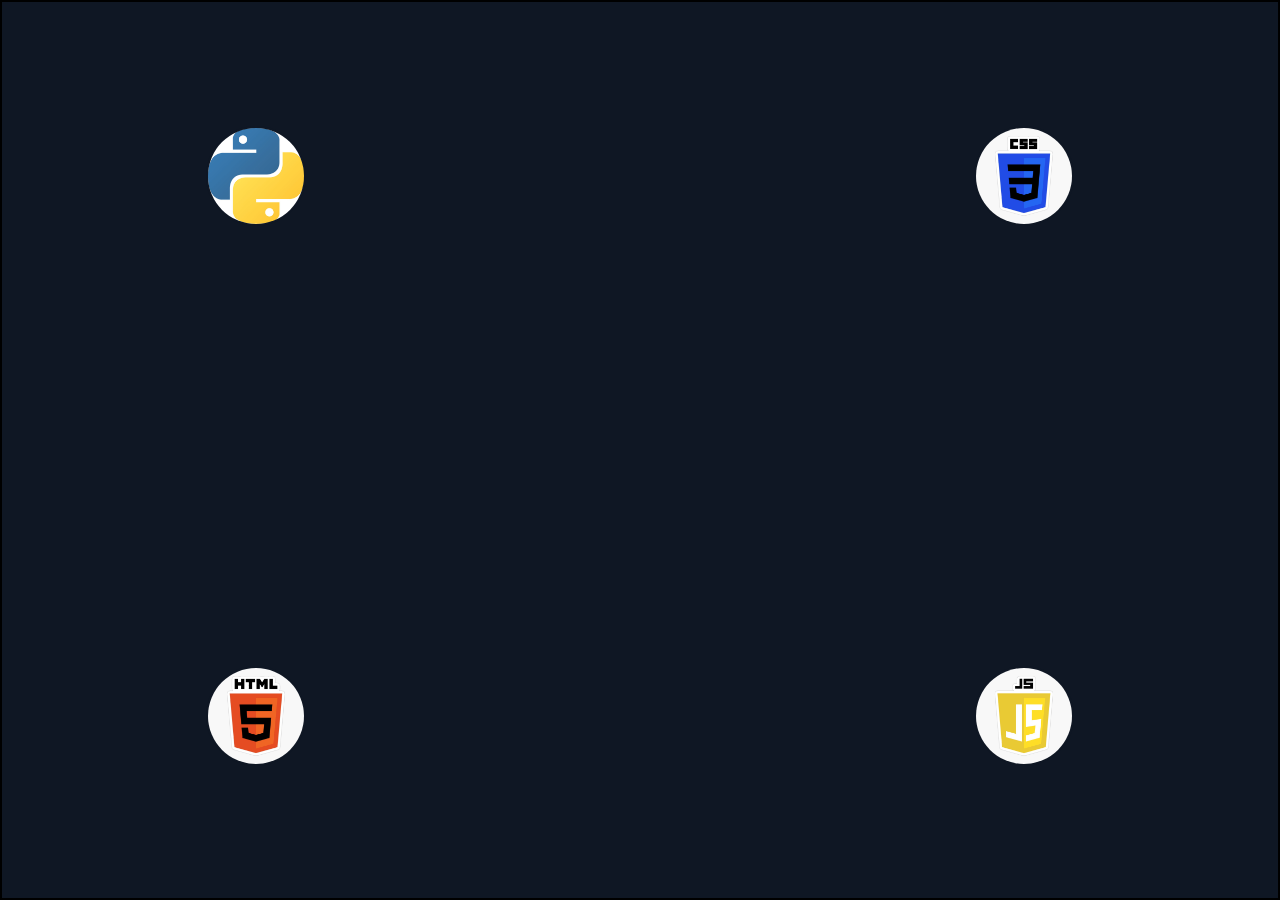
<file: index.html>
<!DOCTYPE html>
<html lang="en">

<head>
  <title>Music List - inialiyaar</title>
  <meta charset="UTF-8">
  <meta name="theme-color" content="rgb(17, 24, 49)">
  <meta name="author" content="inialiyaar">
  <meta name="creator" content="aliyaar">
  <meta name="publisher" content="inialiyaar">
  <meta name="robots" content="index, follow">
  <meta property="og:type" content="website">
  <meta property="og:url" content="https://inialiyaar.github.io">
  <meta property="og:title" content="Home - inialiyaar">
  <meta property="og:description" content="I build projects, share code, write what I learn, and post the things that inspire me — from development to music and anime.">
  <meta property="og:image" content="https://inialiyaar.github.io/assets/inialiyaar.jpg">
  <meta name="google-site-verification" content="9Wd714i_bEQU4qhKzgaifxafg4K5-lysqhArPd0F1kw" />
  <meta name="viewport" content="width=device-width, initial-scale=1">
  <meta name="description" content="I build projects, share code, write what I learn, and post the things that inspire me — from development to music and anime.">
  <meta name="keywords" content="blog, inialiyaar, inialiyaar's blog, Portfolio">
  <link rel="stylesheet" href="/css/style.css">
  <link rel="icon" type="image/x-icon/" href="favicon/favicon.ico" />
  <link rel="shortcut icon" type="image/x-icon/" href="favicon/favicon.ico" />
</head>

<body>
  <div id="loader">
    <div class="center">
      <div class="python-icon">
        <img src="assets/icons/python.jpg" alt="python-icon">
      </div>
      <div class="css-icon">
        <img src="assets/icons/css.jpg" alt="css-icon">
      </div>
      <div class="html-icon">
        <img src="assets/icons/html.jpg" alt="html-icon">
      </div>
      <div class="js-icon">
        <img src="assets/icons/javascript.jpg" alt="js-icon">
      </div>
      <div class="music-icon">
        <img src="assets/icons/music-icon.jpg" alt="music-icon">
      </div>
      <div class="anime-icon">
        <img src="assets/icons/anime-icon.jpg" alt="anime-icon">
      </div>
      <div class="inialiyaar-icon">
        <img src="assets/inialiyaar.jpg" alt="inialiyaar-icon">
      </div>
    </div>
  </div>
  
  <div id="home" hidden>
    <header>
      <nav>
        <div>
          <button type="button" class="home-menu" id="menu-bar"><img src="/assets/icons/bar.svg" alt="bars"></button> 
        </div>
        <div id="sideMenu">
          <button id="close-side-menu" type="button">X</button> 
          <h3>inialiyaar</h3>
          <a href="/MyBlogs/">My Blogs</a> 
          <a href="/MyAnime/">My Anime List</a> 
          <a href="/MyMusic/">My Music List</a>
        </div>
      </nav>
      <section class="hero-pannel hover">
        <img class="inialiyaar-icon" src="assets/inialiyaar.jpg" alt="inialiyaar">
        <div class="info">
          <h1>inialiyaar</h1>
          <p class="description">I build projects, share code, write what I learn, and post the things that inspire me — from development to music and anime.</p>
        </div>
      </section>
    </header>
    <main>
      <section>
        <div class="info hover">
          <img class="AlishanImage" src="assets/alishan.jpg" alt="Md. Sheikh Alishan">
          <div>
            <h3>Student</h3>
            <h3>Programmer</h3>
          </div>
          <h2>Md. Sheikh Alishan</h2>
          <p>A mind that travels deeper than the code I write.</p>
        </div>
      </section>
      <section>
        <div class="content">
          <a href="/MyBlogs/">
            <div class="blog hover">
              <h2>My Blogs</h2> 
              <p>Go to blog page.</p>
            </div>    
          </a>
          <a href="/MyAnime/">
            <div class="animelist hover">
              <h2>My Anime List</h2>
              <p>Go to Anime List page.</p> 
            </div>
          </a>
          <a href="/MyMusic/">
            <div class="musiclist hover">
  
              <h2>My Music List</h2>
              <p>Go to Music list page.</p>
            </div>
          </a>
        </div>
      </section>
    </main>
    <footer class="homeFooter">
      <h3>Contact us on</h3>
      <div class="footerbox hover">
        <div>
          <div>
            <a href="https://www.youtube.com/@inialiyaar">
              <img src="/assets/icons/youtube.svg" alt="Youtube">
              <span>Youtube</span>
            </a>
          </div>
          <div>
            <a href="https://t.me/inialiyaar">
              <img src="/assets/icons/telegram.svg" alt="telegram">
              <span>Telegram</span>
            </a>
          </div>
        </div>  
        <div>
          <div>
            <a href="https://www.instagram.com/inialiyaar?igsh=OThkdDJ3MDUzZXR6">
              <img src="/assets/icons/instagram.svg" alt="Instagram">
              <span>Instagram</span>
            </a>
          </div>
          <div>
            <a href="https://github.com/inialiyaar">
              <img src="assets/icons/github.svg" alt="github">
              <span>Github</span>
            </a>
          </div>
        </div>
      </div>
    </footer>
  </div>
  <script src="/js/script.js"></script>
</body>

</html>
</file>
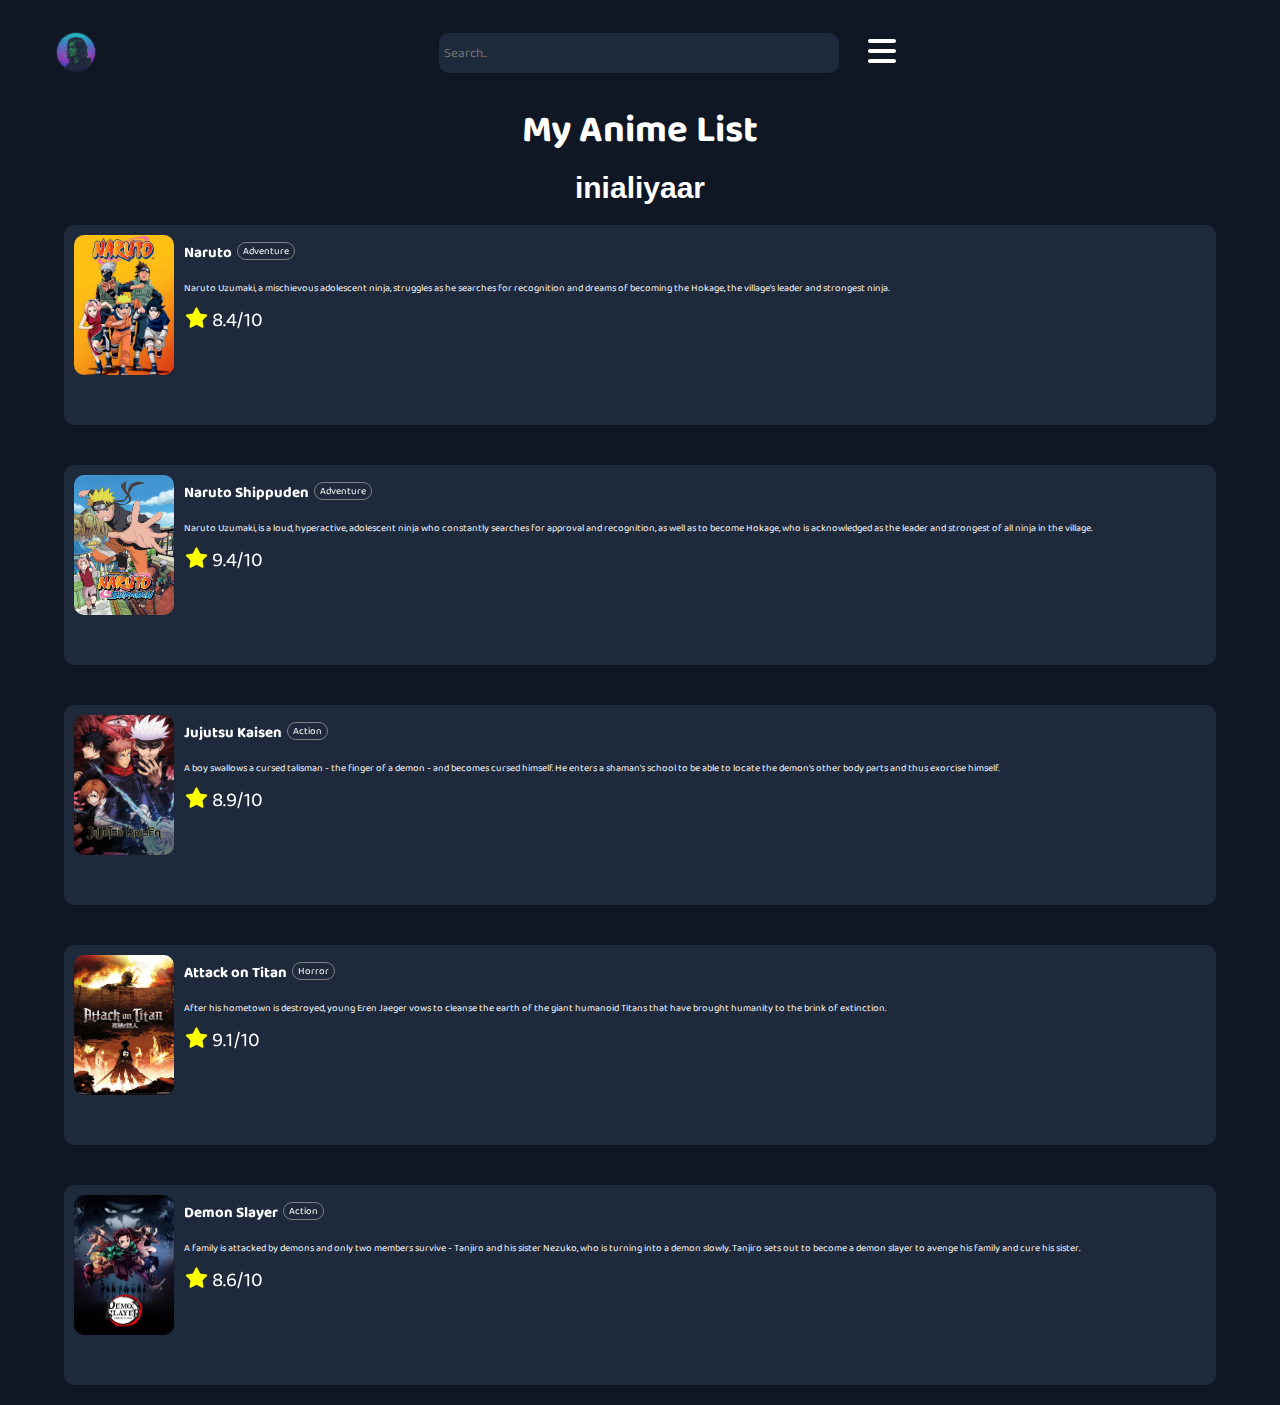
<file: MyAnime/index.html>
<!DOCTYPE html>
<html lang="en">
<head>
	  <title>Anime List - inialiyaar</title>
  <meta charset="UTF-8">
  <meta name="theme-color" content="rgb(17, 24, 49)">
  <meta name="author" content="inialiyaar">
  <meta name="creator" content="aliyaar">
  <meta name="publisher" content="inialiyaar">
  <meta name="robots" content="index, follow">
  <meta property="og:type" content="website">
  <meta property="og:url" content="https://inialiyaar.github.io/MyAnime">
  <meta property="og:title" content="My Anime List - inialiyaar">
  <meta property="og:description" content="My Personal Anime List Reviews">
  <meta property="og:image" content="https://inialiyaar.github.io/assets/inialiyaar.jpg">
  <meta name="viewport" content="width=device-width, initial-scale=1">
  <meta name="description" content="My Personal Anime List Reviews">
  <meta name="keywords" content="blog, inialiyaar, inialiyaar's blog, Portfolio">
  <link rel="stylesheet" href="../css/style.css">
  <link rel="icon" type="image/x-icon/" href="favicon/favicon.ico" />
  <link rel="shortcut icon" type="image/x-icon/" href="favicon/favicon.ico" />
</head>
<body>
  <header>
    <nav>
      <div>
        <a href="..">
          <img class="nav-logo" src="../assets/inialiyaar.jpg" alt="inialiyaar">
        </a>
        <input type="search" placeholder="Search.." name="searchbar" id="search-input">
        <button type="button" class="menu-bar" id="menu-bar"><img src="/assets/icons/bar.svg" alt="bars"></button> 
      </div>
    </nav>
    <h1 class="hover">My Anime List</h1>
    <h2>inialiyaar</h2>
  </header>
  <main>
    <div class="anime">
      <div class="naruto hover">
        <img src="assets/naruto.jpg" alt="Naruto">
        <div class="info">
          <h3>Naruto</h3> 
          <span class="capsule">Adventure</span> 
          <p>Naruto Uzumaki, a mischievous adolescent ninja, struggles as he searches for recognition and dreams of becoming the Hokage, the village's leader and strongest ninja.</p>
          <img src="../assets/icons/star.svg" alt="star">
          <span class="rate">8.4/10</span>
        </div>
      </div>
      <div class="naruto-shippuden hover">
        <img src="assets/naruto-shippuden.jpg" alt="Naruto-Shippuden">
        <div class="info">
          <h3>Naruto Shippuden</h3> 
          <span class="capsule">Adventure</span> 
          <p>Naruto Uzumaki, is a loud, hyperactive, adolescent ninja who constantly searches for approval and recognition, as well as to become Hokage, who is acknowledged as the leader and strongest of all ninja in the village.</p>
          <img src="../assets/icons/star.svg" alt="star">
          <span class="rate">9.4/10</span>
        </div>
      </div>
      <div class="jujutsu-kaisen hover">
        <img src="assets/jujutsu-kaisen.jpg" alt="Jujutsu-Kaisen">
        <div class="info">
          <h3>Jujutsu Kaisen</h3> 
          <span class="capsule">Action</span> 
          <p>A boy swallows a cursed talisman - the finger of a demon - and becomes cursed himself. He enters a shaman's school to be able to locate the demon's other body parts and thus exorcise himself.</p>
          <img src="../assets/icons/star.svg" alt="star">
          <span class="rate">8.9/10</span>
        </div>
      </div>
      <div class="hover">
        <img src="assets/attack-on-titan.jpg" alt="attack-on-titan">
        <div class="info">
          <h3>Attack on Titan</h3> 
          <span class="capsule">Horror</span> 
          <p>After his hometown is destroyed, young Eren Jaeger vows to cleanse the earth of the giant humanoid Titans that have brought humanity to the brink of extinction.</p>
          <img src="../assets/icons/star.svg" alt="star">
          <span class="rate">9.1/10</span>
        </div>
      </div>
      <div class="hover">
        <img src="assets/demon-slayer.jpg" alt="demon-slayer">
        <div class="info">
          <h3>Demon Slayer</h3> 
          <span class="capsule">Action</span> 
          <p>A family is attacked by demons and only two members survive - Tanjiro and his sister Nezuko, who is turning into a demon slowly. Tanjiro sets out to become a demon slayer to avenge his family and cure his sister.</p>
          <img src="../assets/icons/star.svg" alt="star">
          <span class="rate">8.6/10</span>
        </div>
      </div>
    </div>
  </main>
  <div id="sideMenu">
    <button id="close-side-menu" type="button">X</button> 
    <h3>inialiyaar</h3> 
    
    <a href="/"><img src="/assets/icons/home.svg" alt="Home">Home</a> 
    <a href="/MyBlogs/"><img src="/assets/icons/blog.svg" alt="blog">My Blogs</a> 
    <a href="/MyAnime/"><img src="/assets/icons/tv.svg" alt="tv">My Anime List</a> 
    <a href="/MyMusic/"><img src="/assets/icons/music.svg" alt="music">My Music List</a>
    <hr>
  </div>
  <script src="../js/script.js"></script>
</body>
</html>
</file>
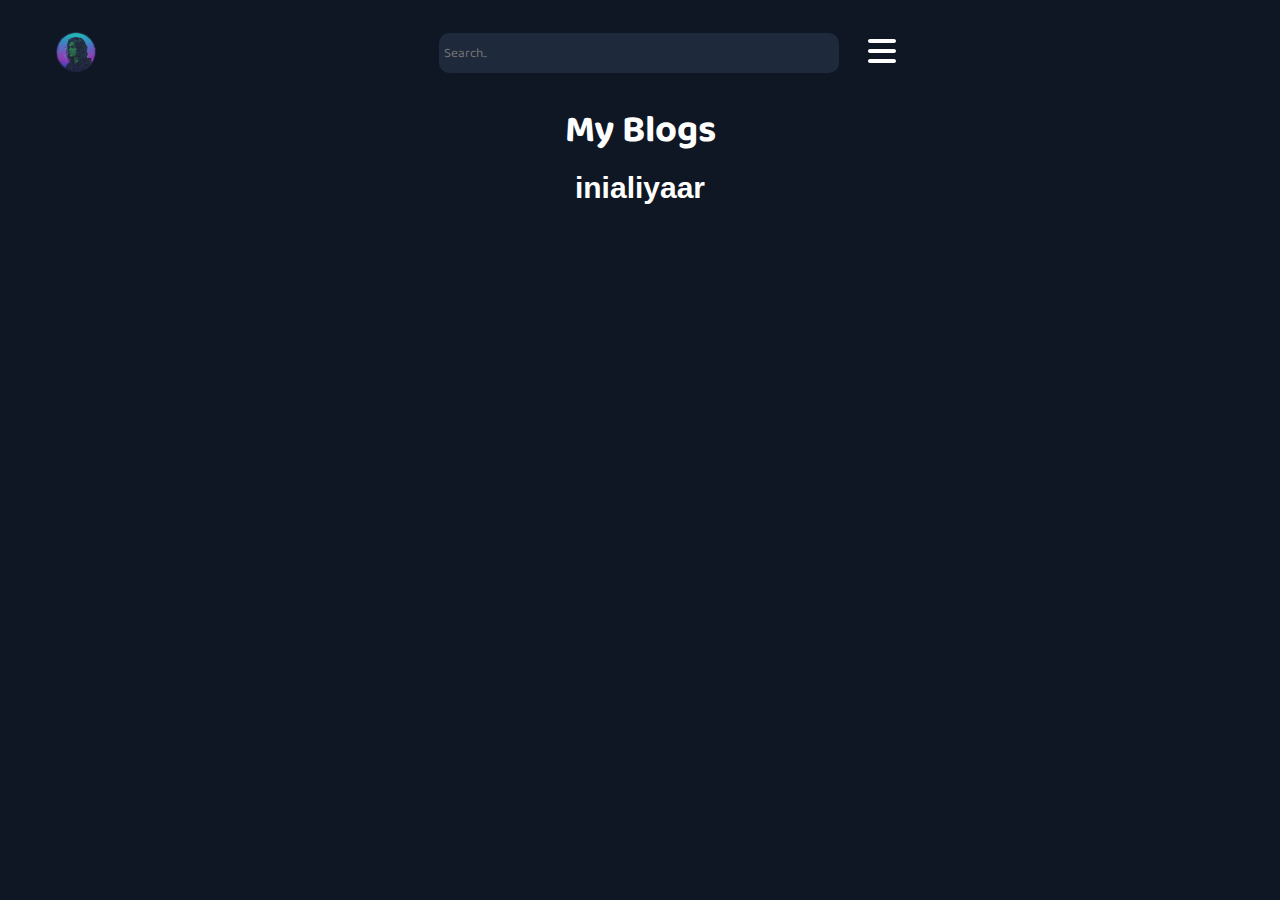
<file: MyBlogs/index.html>
<!DOCTYPE html>
<html lang="en">
<head>
	  <title>Blogs - inialiyaar</title>
  <meta charset="UTF-8">
  <meta name="theme-color" content="rgb(17, 24, 49)">
  <meta name="author" content="inialiyaar">
  <meta name="creator" content="aliyaar">
  <meta name="publisher" content="inialiyaar">
  <meta name="robots" content="index, follow">
  <meta property="og:type" content="website">
  <meta property="og:url" content="https://inialiyaar.github.io/MyBlogs">
  <meta property="og:title" content="My Blogs - inialiyaar">
  <meta property="og:description" content="My Personal Blogs">
  <meta property="og:image" content="https://inialiyaar.github.io/assets/inialiyaar.jpg">
  <meta name="viewport" content="width=device-width, initial-scale=1">
  <meta name="description" content="My Personal Blogs">
  <meta name="keywords" content="blog, inialiyaar, inialiyaar's blog, Portfolio">
  <link rel="stylesheet" href="/css/style.css">
  <link rel="icon" type="image/x-icon/" href="favicon/favicon.ico" />
  <link rel="shortcut icon" type="image/x-icon/" href="favicon/favicon.ico" />
</head>
<body>
	<header>
    <nav>
      <div>
        <a href="..">
          <img class="nav-logo" src="../assets/inialiyaar.jpg" alt="inialiyaar">
        </a>
        <input type="search" placeholder="Search.." name="searchbar" id="search-input">
        <button type="button" class="menu-bar" id="menu-bar"><img src="/assets/icons/bar.svg" alt="bars"></button> 
      </div>
    </nav>
    <h1 class="hover">My Blogs</h1>
    <h2>inialiyaar</h2> 
  </header>
  <div id="sideMenu">
    <button id="close-side-menu" type="button">X</button> 
    <h3>inialiyaar</h3> 
    
    <a href="/"><img src="/assets/icons/home.svg" alt="Home">Home</a> 
    <a href="/MyBlogs/"><img src="/assets/icons/blog.svg" alt="blog">My Blogs</a> 
    <a href="/MyAnime/"><img src="/assets/icons/tv.svg" alt="tv">My Anime List</a> 
    <a href="/MyMusic/"><img src="/assets/icons/music.svg" alt="music">My Music List</a>
    <hr>
  </div>
  <script src="../js/script.js"></script>
</body>
</html>
</file>
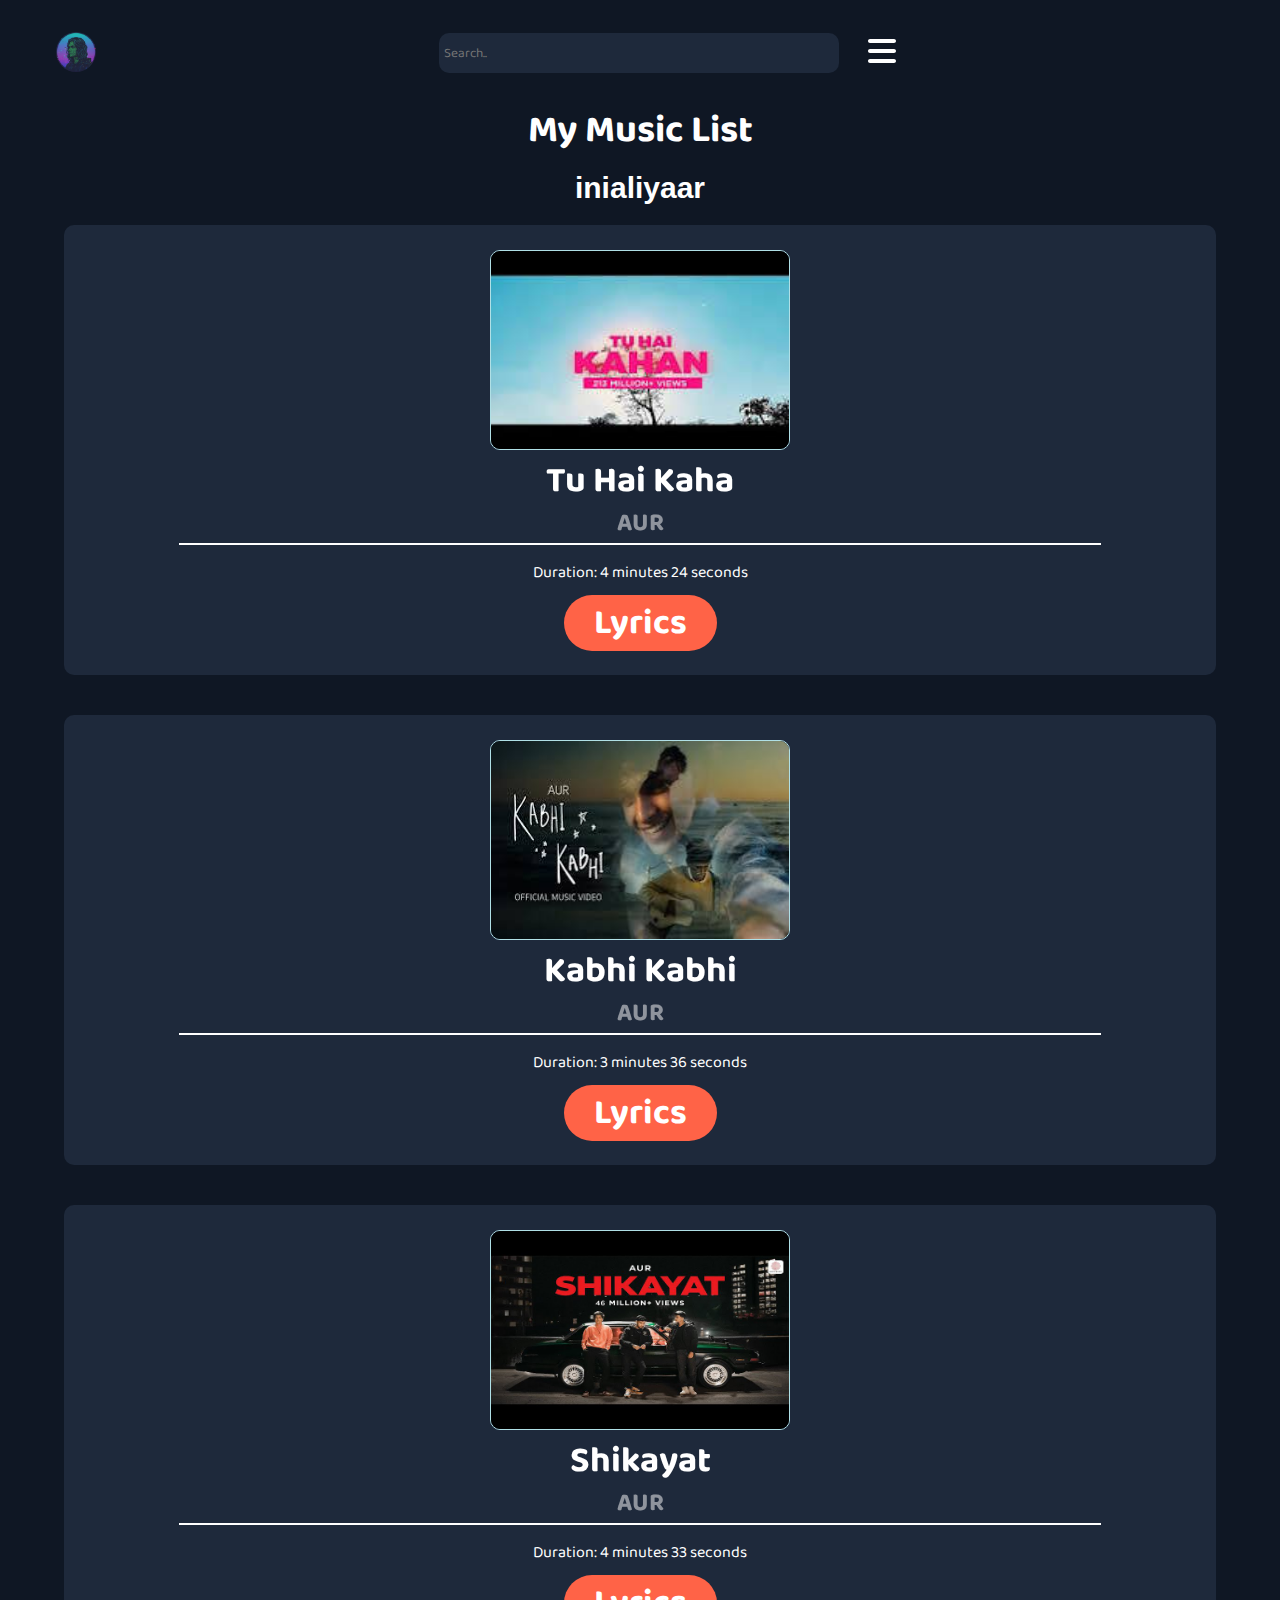
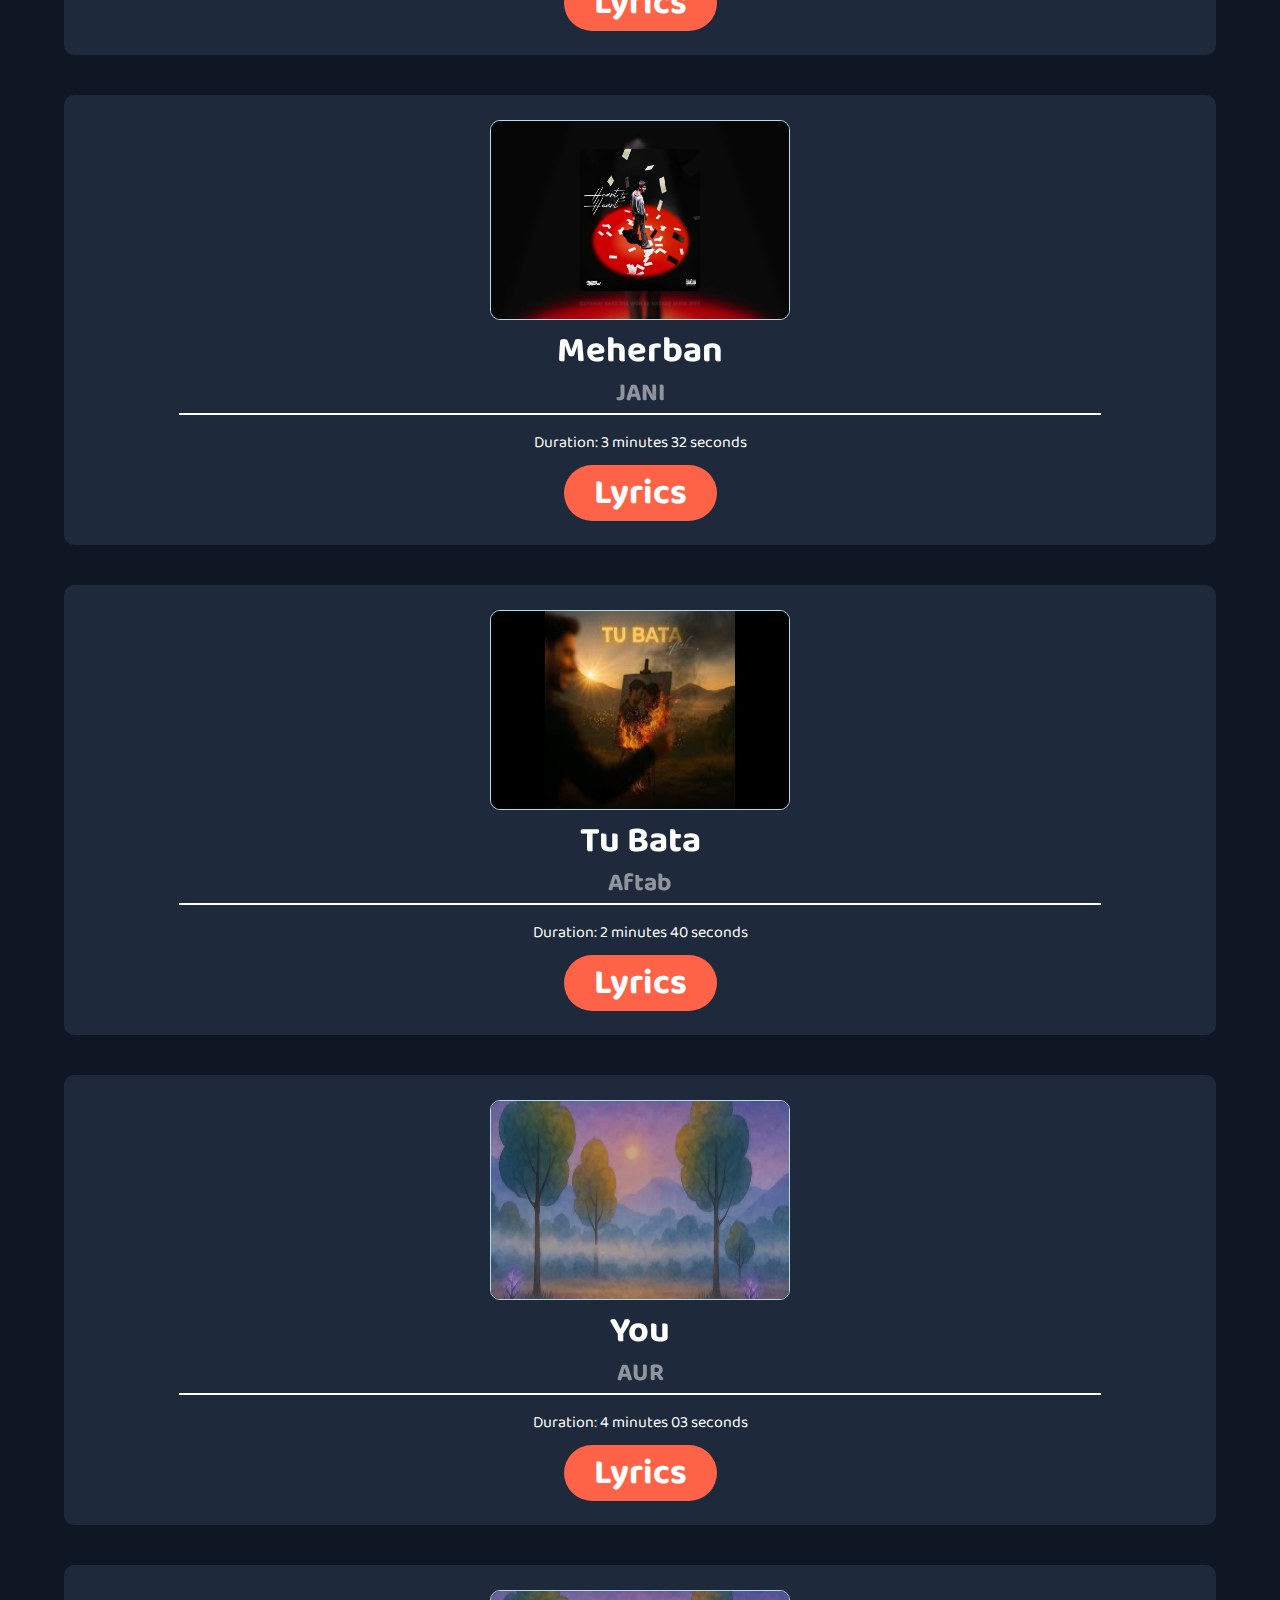
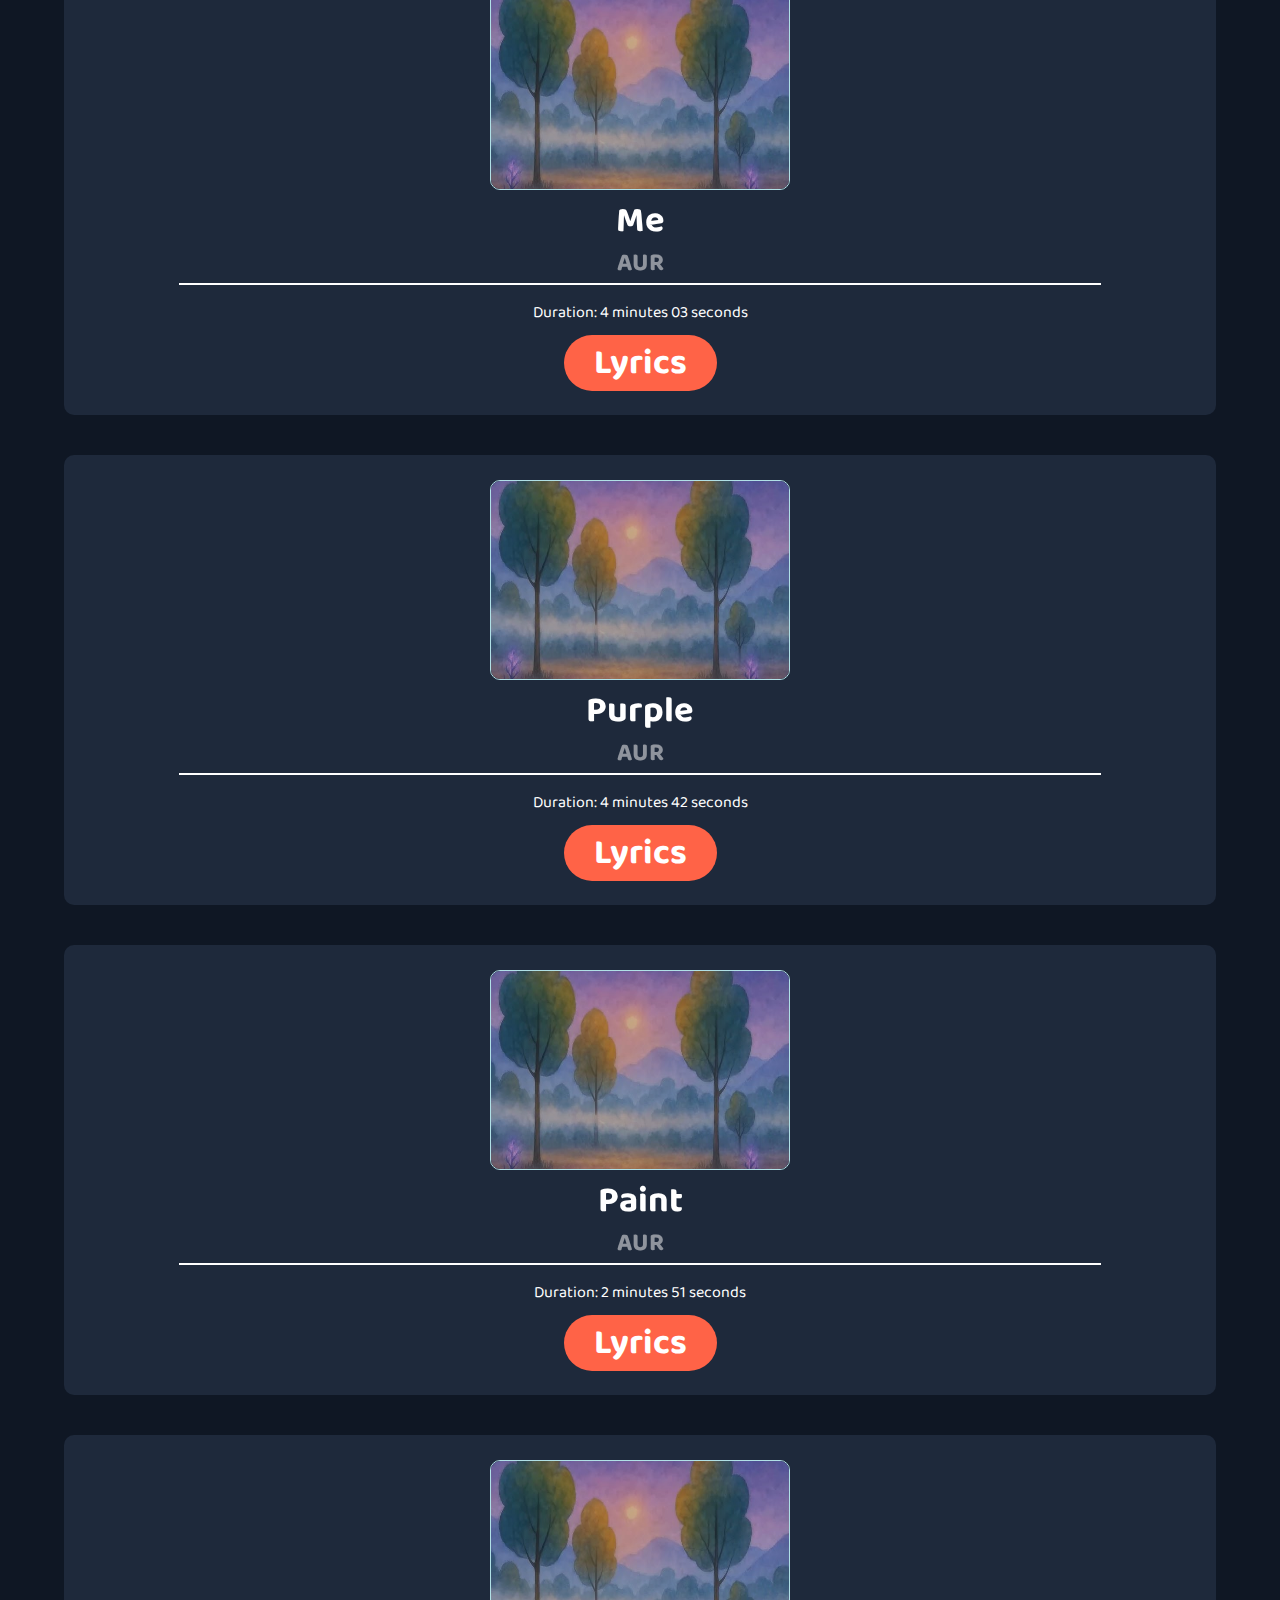
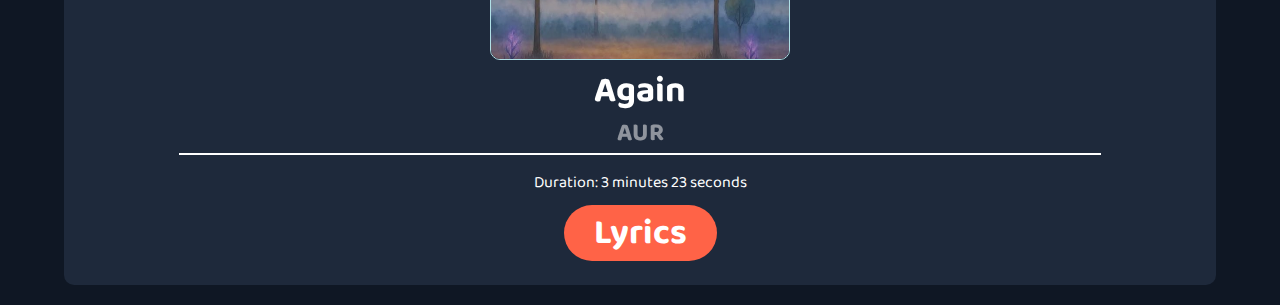
<file: MyMusic/index.html>
<!DOCTYPE html>
<html lang="en">
<head>
	  <title>Music List - inialiyaar</title>
  <meta charset="UTF-8">
  <meta name="theme-color" content="rgb(17, 24, 49)">
  <meta name="author" content="inialiyaar">
  <meta name="creator" content="aliyaar">
  <meta name="publisher" content="inialiyaar">
  <meta name="robots" content="index, follow">
  <meta property="og:type" content="website">
  <meta property="og:url" content="https://inialiyaar.github.io/MyMusic">
  <meta property="og:title" content="My Music List - inialiyaar">
  <meta property="og:description" content="My Personal Music List Reviews">
  <meta property="og:image" content="https://inialiyaar.github.io/assets/inialiyaar.jpg">
  <meta name="viewport" content="width=device-width, initial-scale=1">
  <meta name="description" content="My Personal Music List Reviews">
  <meta name="keywords" content="blog, inialiyaar, inialiyaar's blog, Portfolio">
  <link rel="stylesheet" href="/css/style.css">
  <link rel="icon" type="image/x-icon/" href="favicon/favicon.ico" />
  <link rel="shortcut icon" type="image/x-icon/" href="favicon/favicon.ico" />
</head>
<body>
	  <header>
    <nav>
      <div>
        <a href="..">
          <img class="nav-logo" src="../assets/inialiyaar.jpg" alt="inialiyaar">
        </a>
        <input type="search" placeholder="Search.." name="searchbar" id="search-input">
        <button type="button" class="menu-bar" id="menu-bar"><img src="/assets/icons/bar.svg" alt="bars"></button> 
      </div>
    </nav>
    <h1 class="hover">My Music List</h1>
    <h2>inialiyaar</h2>
  </header>
  <main>
    <div class="music">
      <div class="hover">
        <img src="assets/tu-hai-kahan.jpeg" alt="Tu hai kaha">
        <h2>Tu Hai Kaha</h2>
        <h3>AUR</h3> 
        <span>Duration: 4 minutes 24 seconds</span>
        <a target="_blank" href="https://www.smule.com/song/uraan-tu-hai-kahan-karaoke-lyrics/19442783_19442783/arrangement">Lyrics</a>
      </div>
      <div class="hover">
        <img src="assets/kabhi-kabhi.jpeg" alt="Kabhi Kabhi">
        <h2>Kabhi Kabhi</h2>
        <h3>AUR</h3> 
        <span>Duration: 3 minutes 36 seconds</span>
        <a target="_blank" href="https://genius.com/Aur-kabhi-kabhi-lyrics">Lyrics</a>
      </div>
      <div class="hover">
        <img src="assets/shikayat.jpeg" alt="shikayat">
        <h2>Shikayat</h2>
        <h3>AUR</h3> 
        <span>Duration: 4 minutes 33 seconds</span>
        <a target="_blank" href="https://genius.com/Genius-romanizations-aur-shikayat-romanized-lyrics">Lyrics</a>
      </div>
      <div class="hover">
        <img src="assets/meherban.jpeg" alt="meherban">
        <h2>Meherban</h2>
        <h3>JANI</h3> 
        <span>Duration: 3 minutes 32 seconds</span>
        <a target="_blank" href="https://genius.com/Jani-and-jokhay-meherban-lyrics">Lyrics</a>
      </div>
      <div class="hover">
        <img src="assets/tu-bata.jpeg" alt="Tu bata">
        <h2>Tu Bata</h2>
        <h3>Aftab</h3> 
        <span>Duration: 2 minutes 40 seconds</span>
        <a target="_blank" href="https://www.shazam.com/song/1818727612/tu-bata">Lyrics</a>
      </div>
      <div class="hover">
        <img src="assets/you.jpeg" alt="You">
        <h2>You</h2>
        <h3>AUR</h3> 
        <span>Duration: 4 minutes 03 seconds</span>
        <a target="_blank" href="https://genius.com/Aur-you-lyrics/">Lyrics</a>
      </div>
      <div class="hover">
        <img src="assets/you.jpeg" alt="me">
        <h2>Me</h2>
        <h3>AUR</h3> 
        <span>Duration: 4 minutes 03 seconds</span>
        <a target="_blank" href="https://genius.com/Aur-me-lyrics">Lyrics</a>
      </div>
      <div class="hover">
        <img src="assets/you.jpeg" alt="purple">
        <h2>Purple</h2>
        <h3>AUR</h3> 
        <span>Duration: 4 minutes 42 seconds</span>
        <a target="_blank" href="https://genius.com/Aur-purple-lyrics">Lyrics</a>
      </div>
      <div class="hover">
        <img src="assets/you.jpeg" alt="paint">
        <h2>Paint</h2>
        <h3>AUR</h3> 
        <span>Duration: 2 minutes 51 seconds</span>
        <a target="_blank" href="https://genius.com/Aur-paint-lyrics">Lyrics</a>
      </div>
      <div class="hover">
        <img src="assets/you.jpeg" alt="Again">
        <h2>Again</h2>
        <h3>AUR</h3> 
        <span>Duration: 3 minutes 23 seconds</span>
        <a target="_blank" href="https://genius.com/Aur-again-lyrics">Lyrics</a>
      </div>
    </div>
  </main>
  <div id="sideMenu">
    <button id="close-side-menu" type="button">X</button> 
    <h3>inialiyaar</h3> 
    
    <a href="/"><img src="/assets/icons/home.svg" alt="Home">Home</a> 
    <a href="/MyBlogs/"><img src="/assets/icons/blog.svg" alt="blog">My Blogs</a> 
    <a href="/MyAnime/"><img src="/assets/icons/tv.svg" alt="tv">My Anime List</a> 
    <a href="/MyMusic/"><img src="/assets/icons/music.svg" alt="music">My Music List</a>
    <hr>
  </div>
  <script src="../js/script.js"></script>
</body>
</html>
</file>
<file: css/style.css>
@import url('https://fonts.googleapis.com/css2?family=Baloo+2:wght@400..800&display=swap');

:root {
  --theme-background-color: rgb(15, 23, 36);
  --light-theme-background: rgb(40, 45, 80);
  --contentbackground: rgb(30, 41, 59);
  --searchcolor: rgb(248, 250, 252);
  --baloo2: "Baloo 2", sans-serif;
  --theme-color: white;
}

* {
  margin: 0;
  padding: 0;
  box-sizing: border-box;
  font-family: var(--baloo2);
  font-optical-sizing: auto;
  font-style: normal;
}
body {
  background-color: var(--theme-background-color);
  color: var(--theme-color);
}
#loader {
  width: 100%;
  height: 100vh;
  border: 2px solid black;
  display: flex;
  justify-content: center;
  align-items: center;
}
#loader .center {
  display: grid;
  grid-template-areas: center-logo;
}
#loader .center img {
  width: 100px;
  height: 100px;
  border: 2px solid var(--theme-background-color);
  border-radius: 50%;
}
#loader .center div {
  grid-area: center-logo;
}
#loader .python-icon {
  transform: translate(-30vw, -30vh);
}
#loader .css-icon {
  transform: translate(30vw, -30vh);
}
#loader .html-icon {
  transform: translate(-30vw, 30vh);
}
#loader .js-icon {
  transform: translate(30vw, 30vh);
}
#loader .inialiyaar-icon {
  transform: scale(0.5);
  opacity: 0;
  animation: Logo-Popup 300ms ease-in 1200ms ;
}

@keyframes MusicIconAnimate {
  0% {
    transform: translateX(0px);
    opacity: 1;
  }
  50% {
    transform: translateX(30vw) scale(0.5);
  }
  100% {
    transform: translateX(0px);
  }
}
@keyframes AnimeIconAnimate {
  0% {
    transform: translateX(0px);
    opacity: 1;
  }
  50% {
    transform: translateX(-30vw) scale(0.5);
  }
  100% {
    transform: translateX(0px);
  }
}

@keyframes Logo-Popup {
  0% {
    opacity: 1;
  }
  100% {
    transform: scale(10);
  }
}
@keyframes Logo-Center {
  80% {
    transform: translate(0px, 0px);
  }
  90% {
    transform: scale(0.5);
  }
  100% {
    opacity: 0;
  }
}
#loader .python-icon, #loader .css-icon, #loader .html-icon, #loader .js-icon {
  animation: Logo-Center 300ms linear 100ms forwards;
}

#loader > .center > .music-icon {
  
  opacity: 0;
  animation: MusicIconAnimate 1s ease-in-out 450ms;
}

#loader > .center > .anime-icon {
  
  opacity: 0;
  animation: AnimeIconAnimate 1s ease-in-out 450ms;
}

header {
  width: 100%;
  display: flex;
  justify-content: center;
  align-items: center;
  flex-direction: column;
}
header nav {
  height: 90px;
  width: 90%;
  display: flex;
  justify-content: space-around;
  align-items: center;
  position: sticky;
  top: 0px;
  background-color: var(--theme-background-color);
}
#search-input {
  width: 60vw;
  background-color: var(--contentbackground);
  color: var(--searchcolor);
  border: none;
  padding: 5px;
  max-width: 400px;
  height: 40px;
  border-radius: 10px;
}
#search-input:hover{
  outline: none;
  background-color: var(--light-theme-background);
}
.menu-bar{
  height: 40px;
  background-color: var(--theme-background-color);
  border: none;
  position: relative;
  top: 14px;
  left: 10px;
}

.home-menu{
  height: 40px;
  background-color: var(--theme-background-color);
  border: none;
  position: absolute;
  top: 20px;
  right: 20px;
}

.menu-bar > img {
  width: 40px;
  position: absolute;
  top: 0px;
  left: 10px;
}
.nav-logo {
  width: 40px;
  position: absolute;
  top: 32px;
  left: -8px;
  border-radius: 50%;
}
.home-menu > img {
  width: 40px;
}
.hero-pannel {
  width: 90%;
  max-width: 400px;
  height: 100px;
  background-color: var(--contentbackground);
  display: flex;
  justify-content: center;
  align-items: center;
  border-radius: 10px;
}
.hero-pannel > .inialiyaar-icon {
  width: 70px;
  border-radius: 10px;
  border: 1px solid powderblue;
  margin-left: 5px;
}
.hero-pannel> .info >.description {
  font-size: 10px;
}
.hero-pannel> .info{
  margin-left: 10px;
}
.hero-pannel>.info> h1{
  font-size: 25px;
  font-family: Arial;
}

main section{
  width: 100%;
  margin-top: 40px;
  display: flex;
  justify-content: center;
}

main > section > .info{
  width: 300px;
  height: 520px;
  background-color: var(--contentbackground);
  border-radius: 10px;
  overflow: hidden;
  display: flex;
  flex-direction: column;
  align-items: center;
  justify-content: center;
}

main section .info > img {
  width: 260px;
  border-radius: 10px;
  border: 1px solid powderblue;
}
main > section > .info > div {
  margin: 10px 0;
}
main > section > .info h3 {
  background-color: rgba(255,255,255,0.75);
  display: inline;
  border-radius: 20px;
  padding: 1px 12px;
  margin: 0 8px;
  border: 1px solid gray;
  font-size: 16px;
  font-weight: 600;
  font-family: Arial;
}

main > section > .info p {
  font-size: 12px;
}
main > section > .content {
  width: 80%;
  display: grid;
  gap: 20px;
  grid-template-columns: 1fr 1fr 1fr;
  margin-bottom: 20px;
}
@media only screen and (max-width: 600px){
  main > section > .content{
    grid-template-columns: 1fr;
  }
}
main > section > .content > a >div {
  display: flex;
  flex-direction: column;
  align-items: center;
  background-color: var(--contentbackground);
  border-radius: 10px;
}

.hover:hover{
  border: 1px solid aqua;
}

main > section >.content > a{
  color: White;
  text-decoration: none;
}
#sideMenu {
  position: fixed;
  top: 0;
  right: -250px;
  width: 250px;
  height: 100vh;
  display: flex;
  flex-direction: column;
  background-color: var(--contentbackground);
  transition: right 0.3s ease;
}
#sideMenu a {
  margin-left: 20px;
  text-decoration: none;
  font-size: 25px;
  color: White;
}
#sideMenu button {
  margin: 20px;
  width: 40px;
  height: 40px;
  font-size: 20px;
  background-color: white;
  color: black;
  border: 2px solid gray;
  border-radius: 10px;
  align-self: flex-end;
}
#sideMenu h3 {
  font-size: 30px;
  margin: 25px auto;
  font-family: Arial;
}

#sideMenu.active{
  right: 0;
  z-index: 10;
}

.homeFooter{
  width: 100%;
  display: flex;
  align-items: center;
  flex-direction: column;
}
.homeFooter h3{
  font-size: 36px;
}
footer > .footerbox {
  width: 90%;
  max-width: 400px;
  height: 100px;
  background-color: var(--contentbackground);
  border-radius: 10px;
  margin-bottom: 20px;
  display: flex;
  justify-content: space-around;
  align-items: center;
}
footer .footerbox div span {
  font-size: 20px;
  font-weight: bold;
}

footer > .footerbox img {
  width: 20px;
  position: relative;
  top: 3px;
  margin-right: 5px;
}
footer .footerbox a {
  color: white;
  text-decoration: none;
}
header > h1 {
  font-size: 38px;
  padding: 10px 50px;
  border-radius: 10px;
}
header > h2 {
  font-size: 30px;
  font-family: Arial;
}
.anime, .music {
  width: 100%;
  display: flex;
  align-items: center;
  flex-direction: column;
}
.anime > div {
  width: 90%;
  background-color: var(--contentbackground);
  border-radius: 10px;
  margin: 20px 0;
  height: 200px;
  display: flex;
}
.anime > div > img {
  width: 100px;
  overflow: hidden;
  border-radius: 10px;
  height: 70%;
  margin: 10px 10px;
}
.anime .info {
  width: 80%;
  margin-top: 30px;
  height: 5%;
}
.anime .info .capsule{
  font-size: 10px;
  border: 1px solid gray;
  border-radius: 20px;
  height: 20px;
  padding: 0px 5px;
  position: relative;
  bottom: 18px;
  margin-left: 2px;
}
.anime .info h3 {
  display: inline-block;
  font-size: 15px;
  transform: translateY(-15px);
}

.anime .info p {
  font-size: 10px;
  color: var(--searchcolor);
}
.anime .info img {
  width: 25px;
  position: relative;
  top: 10px;
}
.anime .info .rate {
  font-size: 20px;
  font-weight: 400;
  position: relative;
  top: 5px;
}

.music > div {
  width: 90%;
  height: 450px;
  background-color: var(--contentbackground);
  border-radius: 10px;
  margin: 20px;
  display: flex;
  flex-direction: column;
  align-items: center;
  justify-content: center;
}
.music > div > img {
  width: 90%;
  max-width: 300px;
  height: 200px;
  margin-bottom: 10px;
  border-radius: 10px;
  border: 1px solid powderblue;
}
.music > div > h2 {
  font-size: 36px;
  transform: translateY(-8px);
}
.music > div > h3 {
  font-size: 25px;
  width: 80%;
  text-align: center;
  color: rgba(255,255,255,0.50);
  border-bottom: 2px solid white;
  transform: translateY(-15px);
}
.music > div > a {
  background-color: tomato;
  text-decoration: none;
  font-size: 35px;
  margin-top: 10px;
  font-weight: bolder;
  color: white;
  padding: 0px 30px;
  border-radius: 30px;
}
</file>
